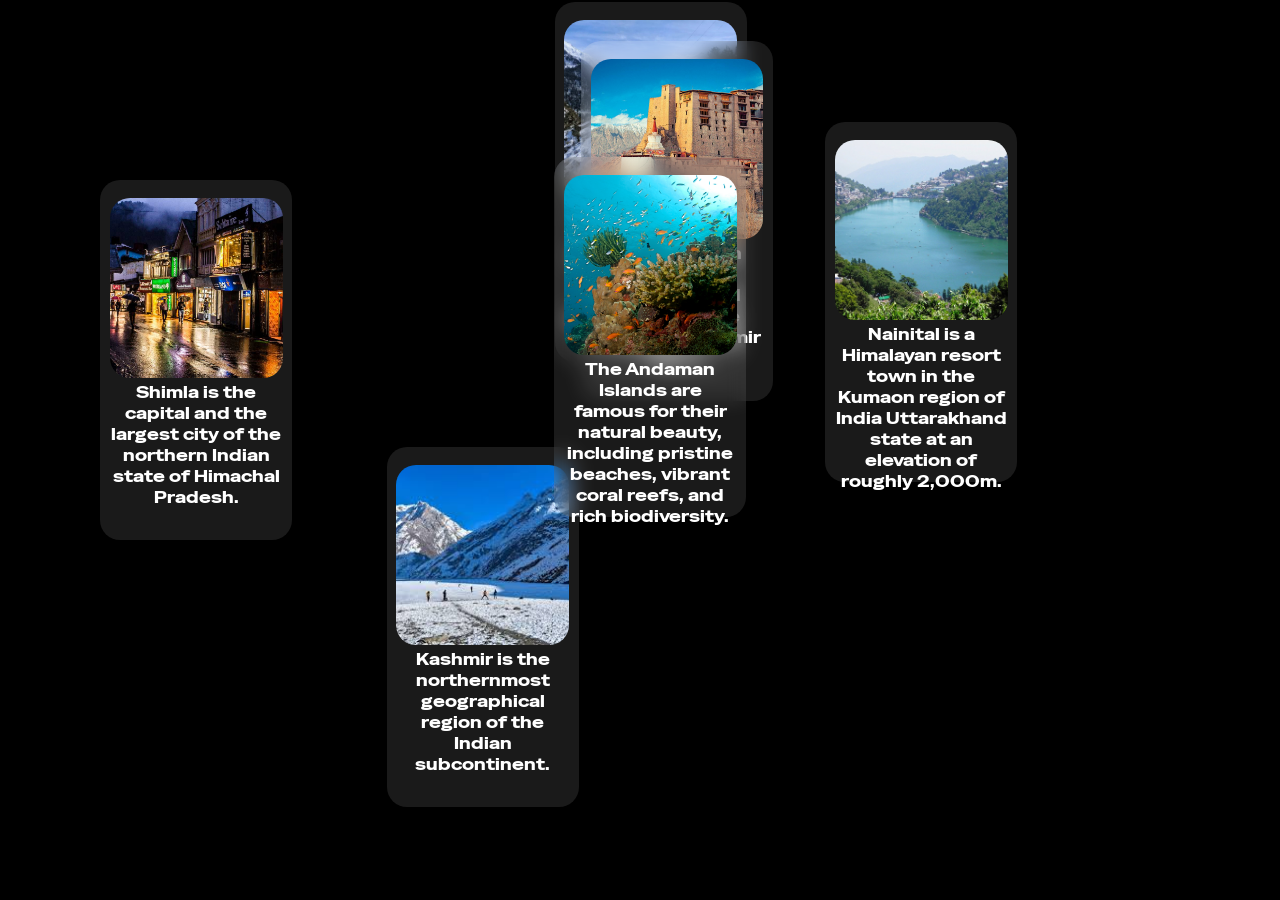
<file: GlassMorphism/index.html>
<!DOCTYPE html>
<html lang="en">
<head>
    <meta charset="UTF-8">
    <meta name="viewport" content="width=device-width, initial-scale=1.0">
    <title>Document</title>
    <link rel="stylesheet" href="style.css">
</head>
<body>
    <div class="cards">
    <div class="img">
        <img src="Shimla.jpg">
        <p>Shimla is the capital and the largest city of the northern Indian state of Himachal Pradesh.</p>
    </div>
    </div>
    <div class="cards">
        <div class="img">
            <img src="Nainital.jpg">
            <p>Nainital is a Himalayan resort town in the Kumaon region of India Uttarakhand state at an elevation of roughly 2,000m.</p>
    </div>
    </div>
    <div class="cards">
        <div class="img">
            <img src="Manali.jpeg">
            <p>Manali is a high-altitude Himalayan resort town in India northern Himachal Pradesh state. </p>
    </div>
    </div> 
    <div class="cards">
        <div class="img">
        <img src="Leh.jpeg">
        <p>Leh is a city in Indian-administered Ladakh in the disputed Kashmir region.</p>
    </div>
    </div>   
    <div class="cards">
        <div class="img">
        <img src="Kashmir.jpeg">
        <p>Kashmir is the northernmost geographical region of the Indian subcontinent.</p>
    </div>
    </div> 
    <div class="cards">
        <div class="img">
        <img src="Andaman.jpg">
        <p>The Andaman Islands are famous for their natural beauty, including pristine beaches, vibrant coral reefs, and rich biodiversity.</p>
    </div>
    </div> 
    <script src="morphism.js"></script>
</body>
</html>
</file>
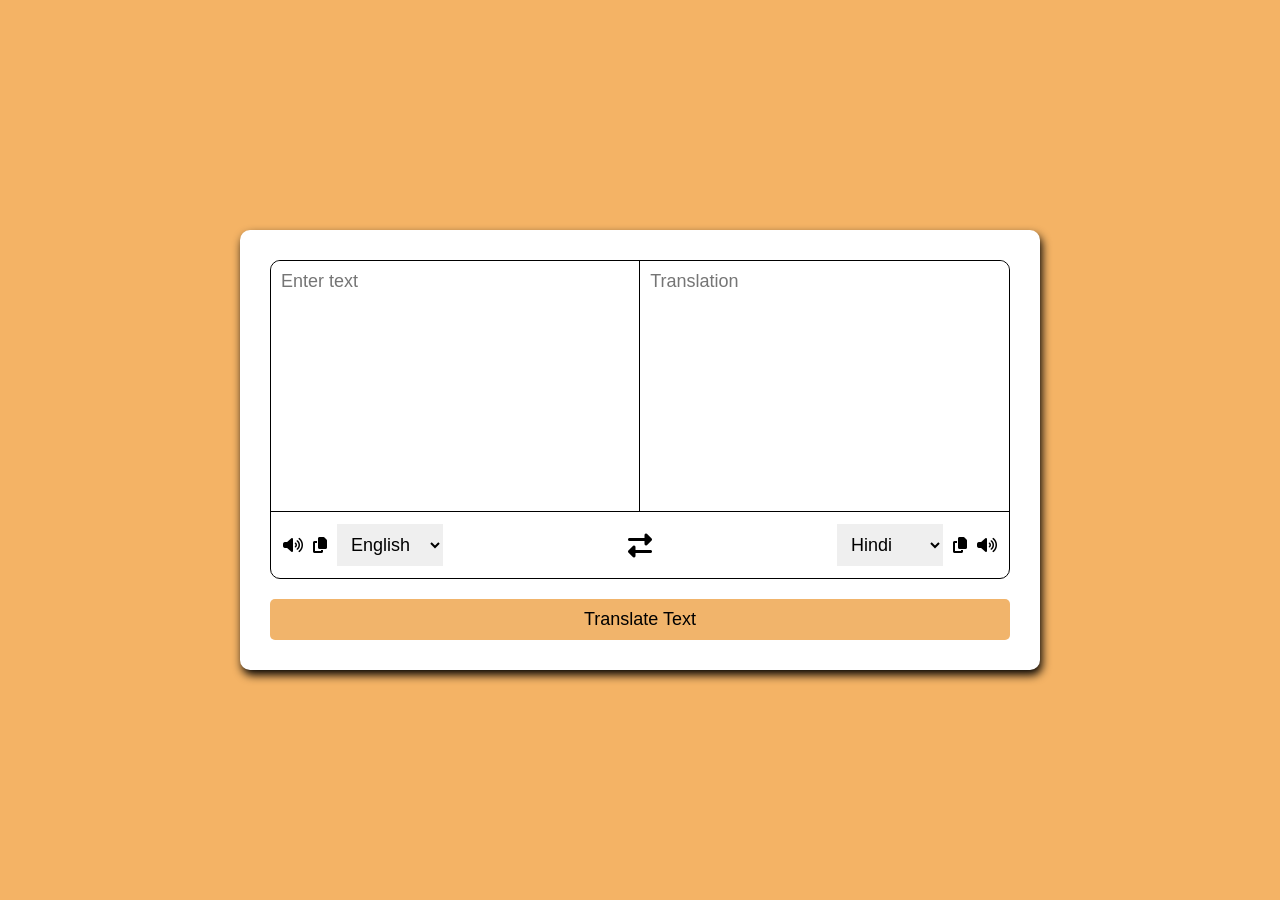
<file: Google Translator/index.html>
<!DOCTYPE html>
<html lang="en">
<head>
    <meta charset="UTF-8">
    <meta name="viewport" content="width=device-width, initial-scale=1.0">
    <title>Translator</title>
    <link rel="stylesheet" href="style.css">
    <link rel="stylesheet" href="https://cdnjs.cloudflare.com/ajax/libs/font-awesome/6.7.2/css/all.min.css" integrity="sha512-Evv84Mr4kqVGRNSgIGL/F/aIDqQb7xQ2vcrdIwxfjThSH8CSR7PBEakCr51Ck+w+/U6swU2Im1vVX0SVk9ABhg==" crossorigin="anonymous" referrerpolicy="no-referrer" />
</head>
<body>
    <div class="container">
        <div class="wrapper">
            <div class="text-input">
                <textarea class="from-text" placeholder="Enter text"></textarea>
                <textarea class="to-text" placeholder="Translation" readonly></textarea>
            </div>
            <ul class="controls">
                <li class="row from">
                    <div class="icons">
                        <i class="fa-solid fa-volume-high from-voice"></i>
                        <i class="fa-solid fa-copy from-copy"></i>
                    </div>
                    <select class="from-lang">
                        <option value="en">English</option>
                        <option value="hi">Hindi</option>
                        <option value="es">Spanish</option>
                        <option value="fr">French</option>
                    </select>
                </li>
                <li class="exchange">
                    <i class="fa-solid fa-right-left"></i>
                </li>
                <li class="row to">
                    <select class="to-lang">
                        <option value="hi">Hindi</option>
                        <option value="en">English</option>
                        <option value="es">Spanish</option>
                        <option value="fr">French</option>
                    </select>
                    <div class="icons">
                        <i class="fa-solid fa-copy to-copy"></i>
                        <i class="fa-solid fa-volume-high to-voice"></i>
                    </div>
                </li>
            </ul>
        </div>
        <button class="translate-btn">Translate Text</button>
    </div>

    <script src="script.js"></script>
</body>
</html>
</file>
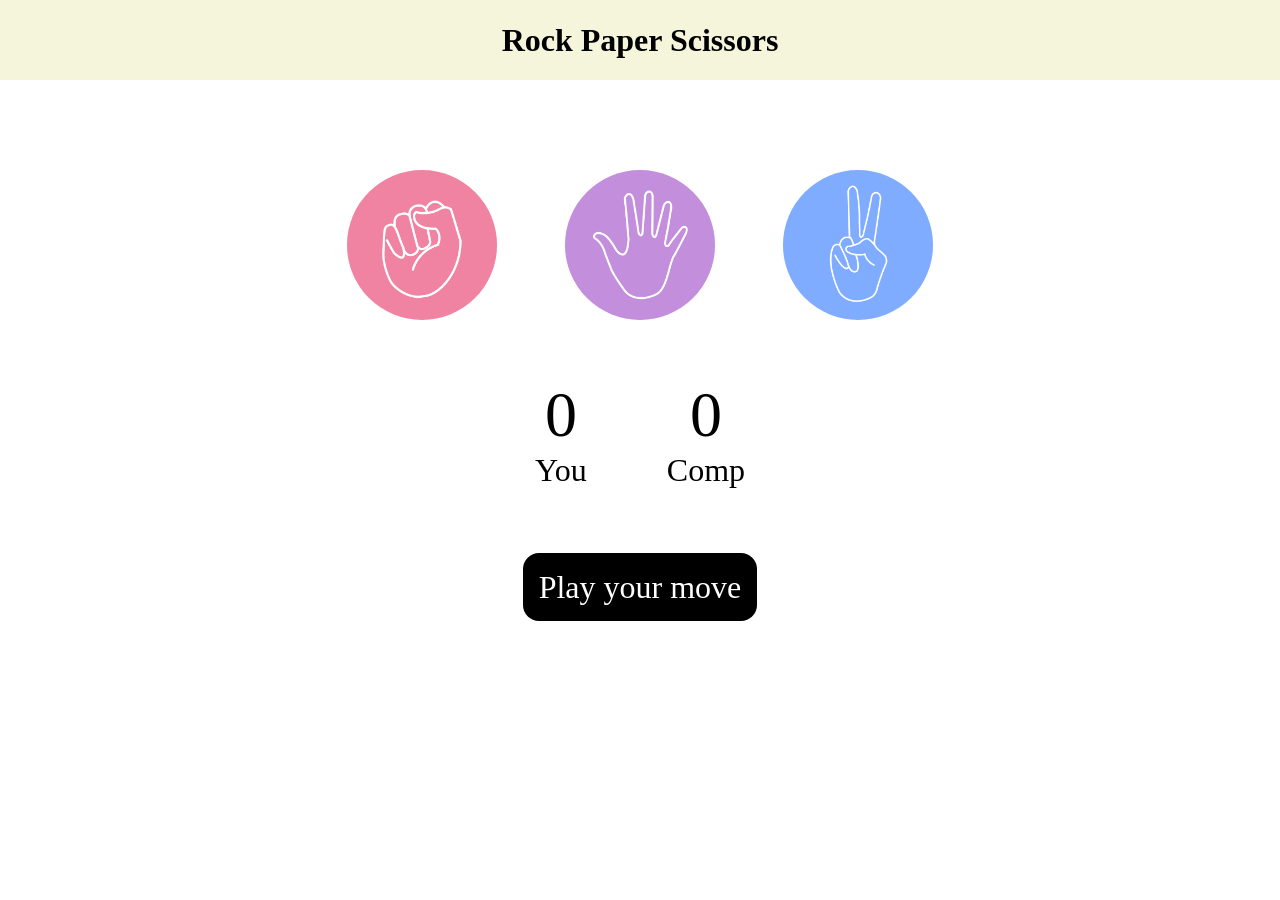
<file: Rock_Paper_Scissors/index.html>
<!DOCTYPE html>
<html lang="en">
<head>
    <meta charset="UTF-8">
    <meta name="viewport" content="width=device-width, initial-scale=1.0">
    <title>Rock Paper Scissor Game</title>
    <link rel="stylesheet" href="style.css"/>
</head>
<body>
    <h1>Rock Paper Scissors</h1>
    <div class="choices">
        <div class="choice" id="rock">
            <img src="rock.png"/>
        </div>
        <div class="choice" id="paper">
            <img src="paper.png"/>
        </div>
        <div class="choice" id="scissor">
            <img src="scissors.png"/>
        </div>
    </div>
    <div class="score-board">
        <div class="score">
            <p id="user-score">0</p>
            <p>You</p>
        </div>
        <div class="score">
            <p id="comp-score">0</p>
            <p>Comp</p>
        </div>
    </div>
    <div class="msg-container">
        <p id="msg">Play your move</p>
    </div>
    <script src="app.js"></script>
</body>
</html>
</file>
<file: GlassMorphism/style.css>
@import url('https://fonts.googleapis.com/css2?family=Special+Gothic+Expanded+One&family=Winky+Rough:ital,wght@0,300..900;1,300..900&display=swap');

*{
    margin: 0px;
    padding: 0px;
}

body{
    display: flex;
    align-items: center;
    justify-content: center;
    width: 100vw;
    height: 100vh;
    background-color: black;
    position: relative;
    overflow: hidden;
    


}
.cards{
    display: flex;
    align-items: center;
    justify-content: center;
    width: 15vw;
    height: 40vh;
    background-color: rgba(255, 255, 255, 0.1);
    position: absolute;
    text-align: center;
    border-radius: 20px;
    cursor: grab;
    backdrop-filter: blur(10px);
    box-shadow: insert 0 0 20px 0px rgba(243, 240, 240, 0.1),
    0px 0px 30px 0px rgba(255, 255, 255, 0.6)  ;
    transition: box-shadow 0.2s ease;
    user-select: none;
}
.cards:active{
    cursor: grabbing;
    box-shadow: 0 0 30px white;
}

.cards::after {
    content: "Double-click to learn more";
    position: absolute;
    bottom: -20px;
    left: 0;
    font-size: 12px;
    color: #fff9f9;
    opacity: 0;
    transition: opacity 0.2s;
}
.cards:hover::after {
    opacity: 1;
}
.cards.clicked {
    transform: scale(1.05);
    transition: transform 0.2s ease;
}


.img{
    width: 90%;
    height: 50%;
    position: absolute;
    top: 5%;
    
}
img{
    width: 100%;
    height: 100%;
    object-fit: cover;
    border-radius: 20px;

}
p{
    color: white;
    font-family: "Special Gothic Expanded One", sans-serif;
    font-weight: 250;
    font-style: normal;
}
</file>
<file: Google Translator/style.css>
* {
    margin: 0;
    padding: 0;
    box-sizing: border-box;
    font-family: 'Poppins', sans-serif;
}
body {
    display: flex;
    align-items: center;
    justify-content: center;
    min-height: 100vh;
    background-color: rgb(244, 179, 101);
}
.container {
    max-width: 800px;
    width: 100%;
    background: white;
    padding: 30px;
    box-shadow: 2px 5px 10px black;
    border-radius: 10px;
}
.wrapper {
    border: 1px solid black;
    border-radius: 10px;
}
.text-input {
    display: flex;
    border-bottom: 1px solid black;
}
textarea {
    height: 250px;
    border: none;
    outline: none;
    width: 100%;
    resize: none;
    padding: 10px;
    font-size: 18px;
    border-radius: 10px;
}
.from-text {
    border-right: 1px solid black;
    border-radius: 10px 0 0 0;
}
.controls {
    list-style: none;
    padding: 12px;
    display: flex;
    align-items: center;
    justify-content: space-between;
}
.controls .row {
    display: flex;
    align-items: center;
}
.icons {
    display: flex;
    align-items: center;
    gap: 10px;
}
select {
    border: none;
    outline: none;
    padding: 10px;
    font-size: 18px;
    margin: 0 10px;
}
.exchange i {
    font-size: 24px;
    cursor: pointer;
}
button {
    width: 100%;
    padding: 10px;
    margin-top: 20px;
    background-color: rgb(241, 180, 107);
    border-radius: 5px;
    border: none;
    font-size: 18px;
    cursor: pointer;
}
</file>
<file: Rock_Paper_Scissors/style.css>
*{
    margin: 0;
    padding: 0;
    text-align: center;
}

h1{
    background-color: beige;
    color: black ;
    height: 5rem;
    line-height: 5rem;
}

.choice{
    height: 170px;
    width: 170px;
    border-radius: 50%;
    display: flex;
    justify-content: center;
    align-items: center;
}

.choice:hover{
    cursor: pointer;
    background-color: aquamarine;
}

img{
    height: 150px;
    width: 150px;
    object-fit: cover;
    border-radius: 50%;

}
.choices{
    display: flex;
    justify-content: center;
    align-items: center;
    gap: 3rem;
    margin-top: 5rem;
}
.score-board{
    display: flex;
    justify-content: center;
    align-items: center;
    font-size: 2rem;
    margin-top: 3rem;
    gap: 5rem;
}

#user-score,#comp-score{
    font-size: 4rem;
}

.msg-container{
    margin-top: 5rem;
}

#msg{
    background-color: black;
    color: #fff;
    font-size: 2rem;
    display: inline;
    padding: 1rem;
    border-radius: 1rem;
}
</file>
